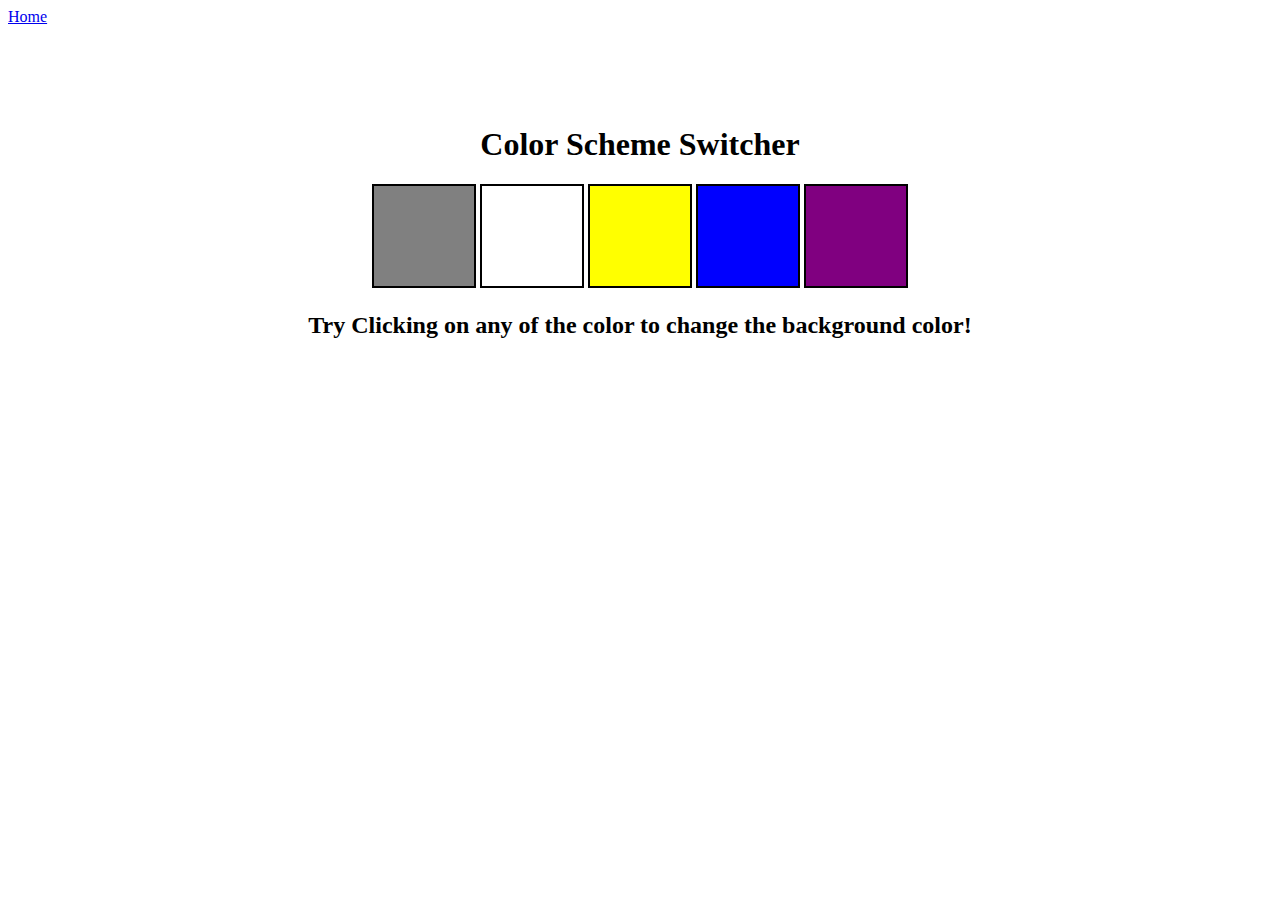
<file: 1_colorChanger/index.html>
<!DOCTYPE html>
<html lang="en">
    <head>  
        <meta charset="UTF-8">
        <meta name="viewport" content="width=device-width, initial-scale=1.0">
        <link rel="stylesheet" href="./style.css">
        <script type="module" src="./script.js"></script>
        <title> JavaScript Background Color Changer</title>
    </head> 
    <body>
        <nav>
            <a href="/" aria-current="page">Home</a>
        </nav>
        <div class="canvas">
            <h1>Color Scheme Switcher  </h1>
            <span class="button" id="grey"></span>
            <span class="button" id="white"></span>
            <span class="button" id="yellow"></span>
            <span class="button" id="blue"></span>
            <span class="button" id="purple"></span>
            <h2>
                Try Clicking on any of the color to change the background color!
            </h2>
        </div>
        <!-- <script src="script.js"></script> -->
    </body> 
</html>
</file>
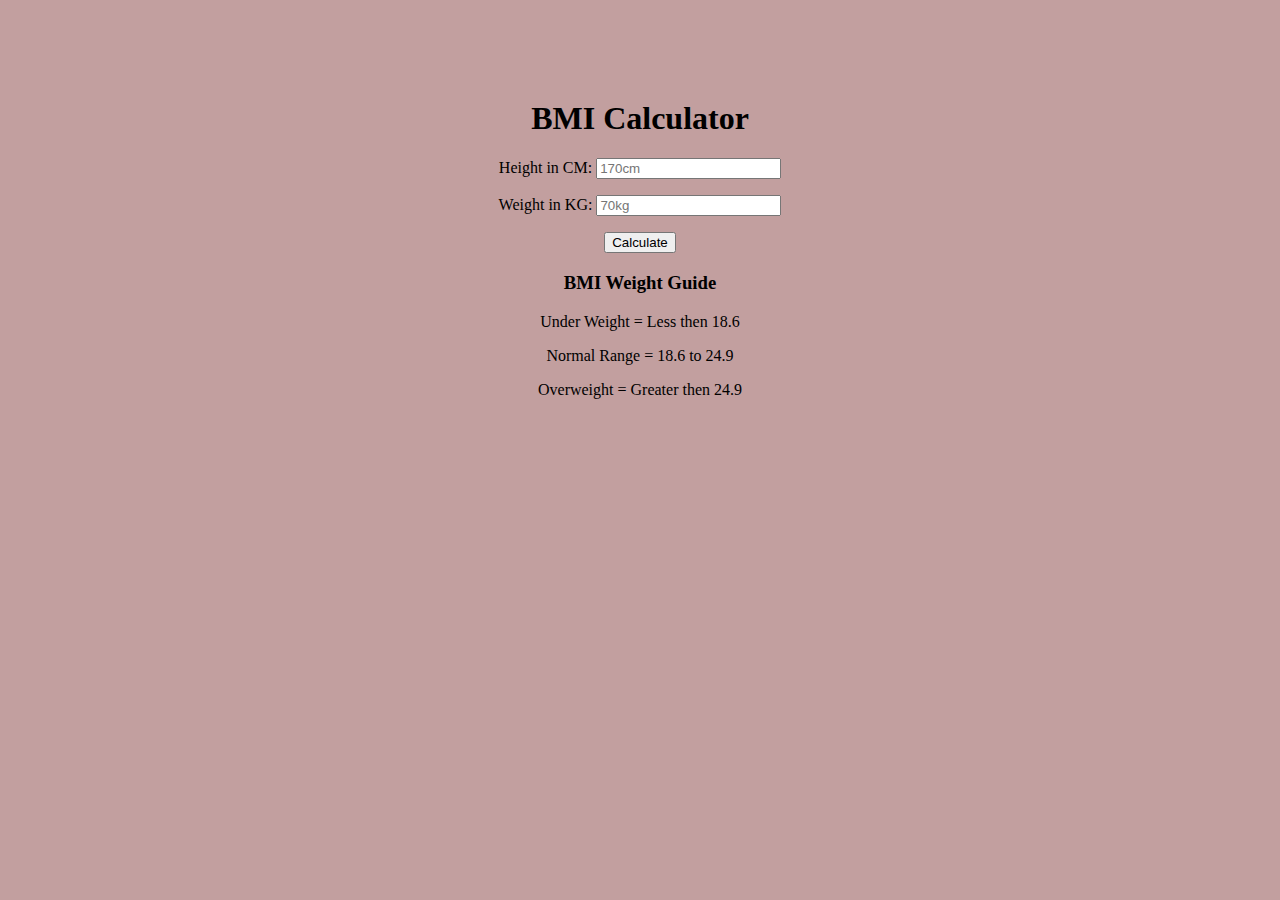
<file: 2_BMICalculator/index.html>
<!DOCTYPE html>
<html lang="en">
<head>
    <meta charset="UTF-8">
    <meta name="viewport" content="width=device-width, initial-scale=1.0">
    <link rel="stylesheet" href="./style.css" />
    <script type="module" src="./script.js"></script>
    <title>BMI Calculator</title>
</head>
<body>
    <div class="container">
        <h1>BMI Calculator</h1>
        <form>
            <p>
                <label>Height in CM: </label>
                <input type="text" id="height" pattern="[0-9]{1,3}" placeholder="170cm" required />
            </p>
            <p>
                <label>Weight in KG: </label>
                <input type="text" id="weight" placeholder="70kg" required/>
            </p>
            <button>Calculate</button>

            <div id="result"></div>
            <div id="resultValue"></div>

            <div id="weight-guide">
                <h3>BMI Weight Guide</h3>
                <p>Under Weight = Less then 18.6</p>
                <p>Normal Range = 18.6 to 24.9</p>
                <p>Overweight = Greater then 24.9</p>
            </div>    
        </form>
    </div>
</body>
</html>
</file>
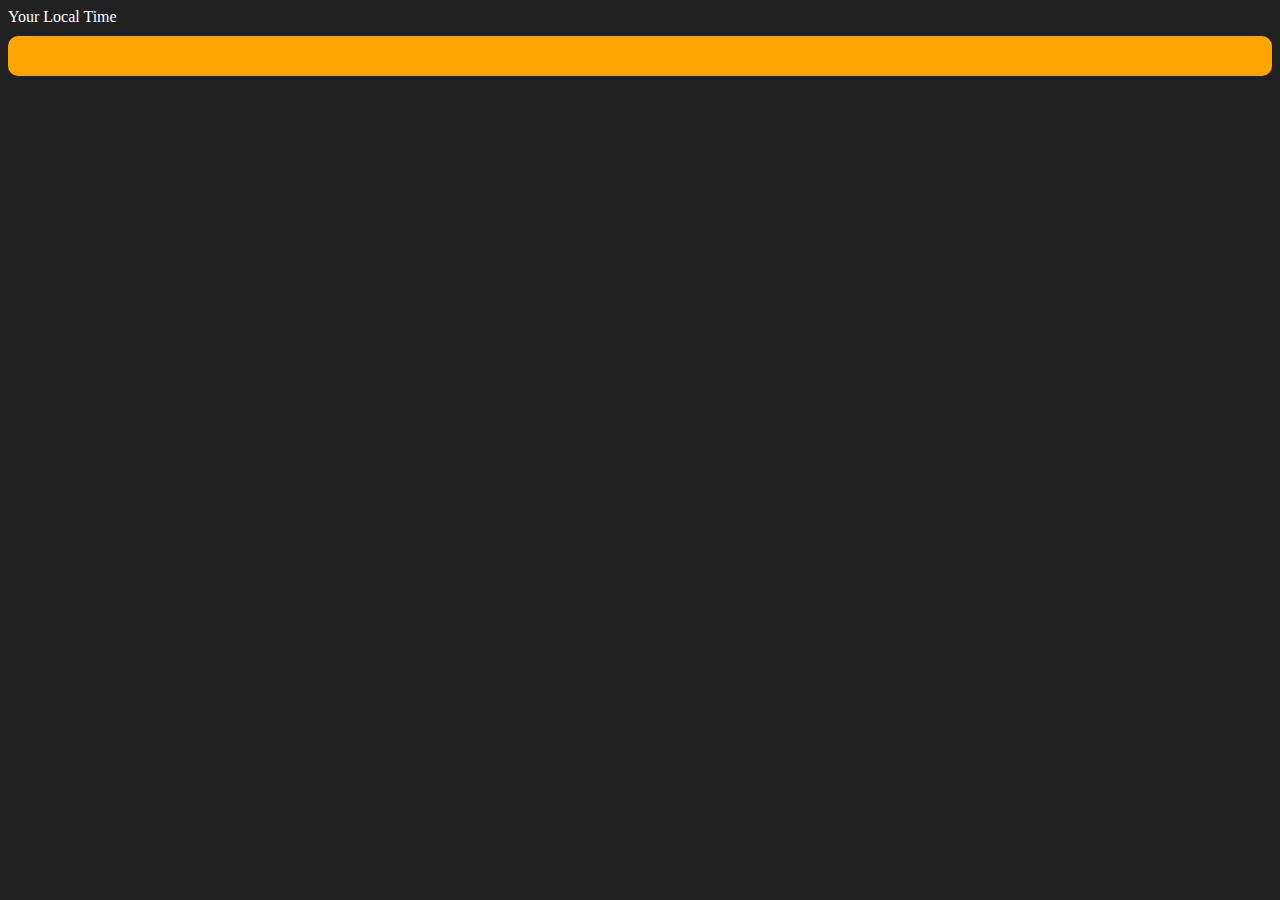
<file: 4_DigitalClock/index.html>
<!DOCTYPE html>
<html lang="en">
<head>
    <meta charset="UTF-8">
    <meta name="viewport" content="width=device-width, initial-scale=1.0">
    <link rel="stylesheet" href="./style.css">
    <script type="module" src="script.js"></script>
    <title>Document</title>
</head>
<body>
    <div class="container">
        <div id="banner"><span> Your Local Time</span></div>
        <div id="clock"></div>
    </div>
</body>
</html>
</file>
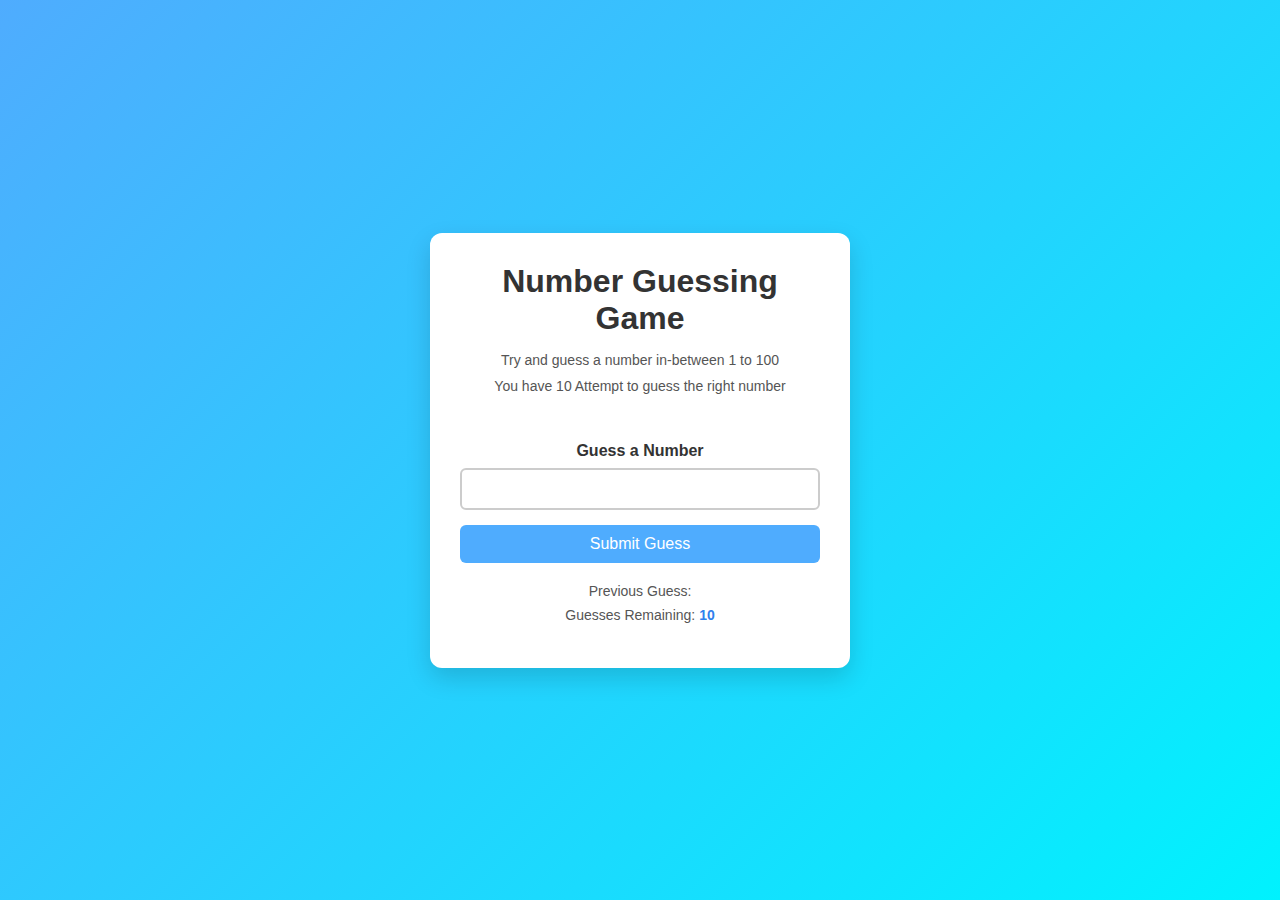
<file: 5_GuessTheNumber/index.html>
<!DOCTYPE HTML>
<html lang="en">
    <head>
        <meta charset="UTF-8">
        <meta name="viewport" content="width=device-width, initial-scale=1.0" >
        <link rel="stylesheet" href="./style.css">
        <script type="module" src="./script.js"></script>
        <title>Document</title>

    </head>
    <body>
        <div class="container">
            <h1>Number Guessing Game</h1>
            <p>Try and guess a number in-between 1 to 100</p>
            <p>You have 10 Attempt to guess the right number</p>
            <br>

            <form class="form">
                <label for="guessField" id="guess">Guess a Number</label>
                <input type="text" id="guessField" class="guessField" autocomplete="off" required>
                <input type="submit" value="Submit Guess" id="guessSubmit" class="guessSubmit">
            </form>

            <div class="result">
                <p>Previous Guess: <span class="previousGuesses"></span></p>
                <p>Guesses Remaining: <span class="remainingGuesses">10</span></p>
                <h2 class="lowOrHigh"></h2>
            </div>
        </div>
    </body>
</html>
</file>
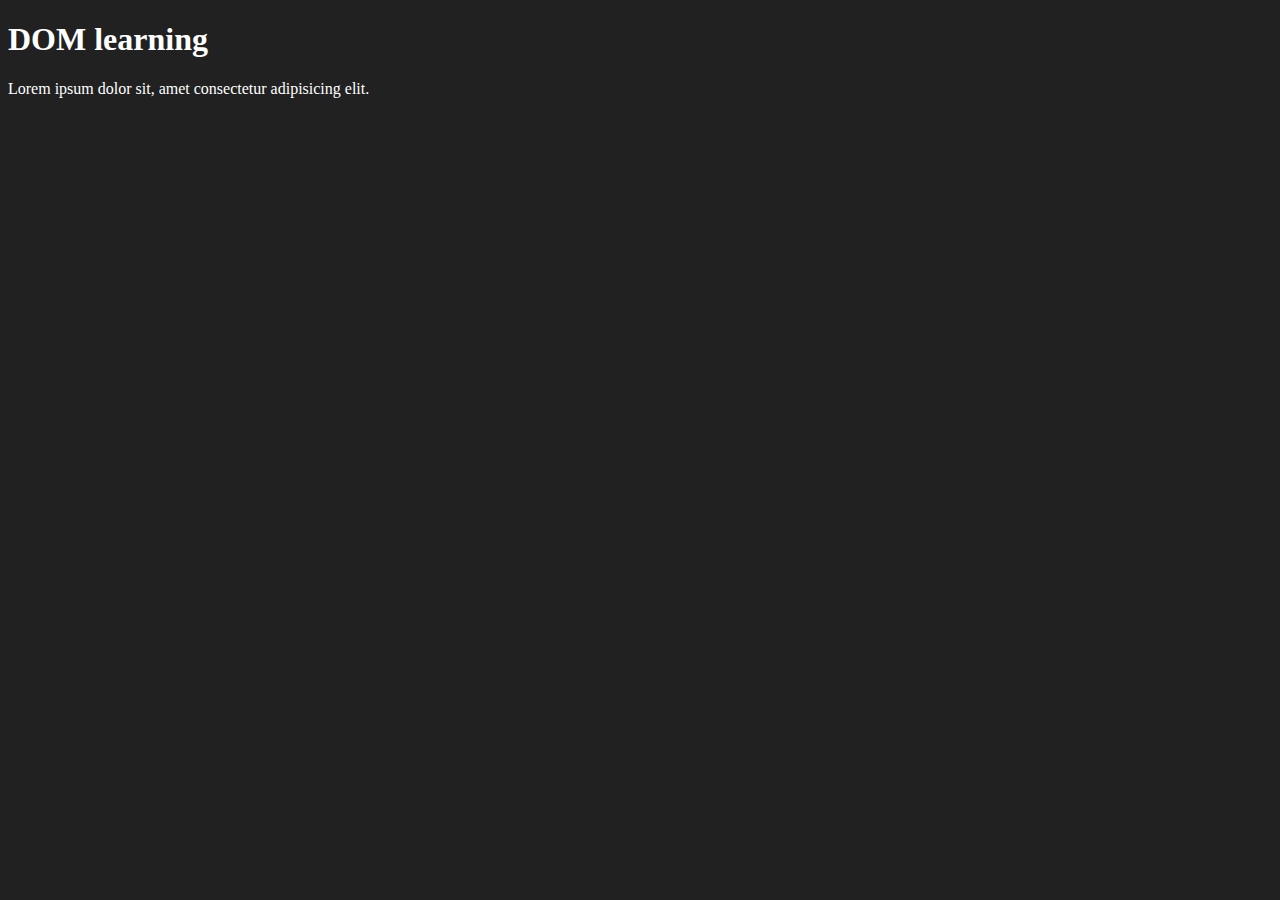
<file: 05_DOM/one.html>
<!DOCTYPE html>
<html lang="en">
<head>
    <meta charset="UTF-8">
    <title>DOM learning</title>
    <style>
        .bg-black{
            background-color: #212121;
            color: #fff;
        }
    </style>
</head>
<body class="bg-black">
    <div>
        <h1 id="first-heading" class="heading">DOM learning</h1>
        <p id="para-heading"> Lorem ipsum dolor sit, amet consectetur adipisicing elit. 
            <span style="display:none;"> test text</span></p>
    </div>
</body>
</html>
</file>
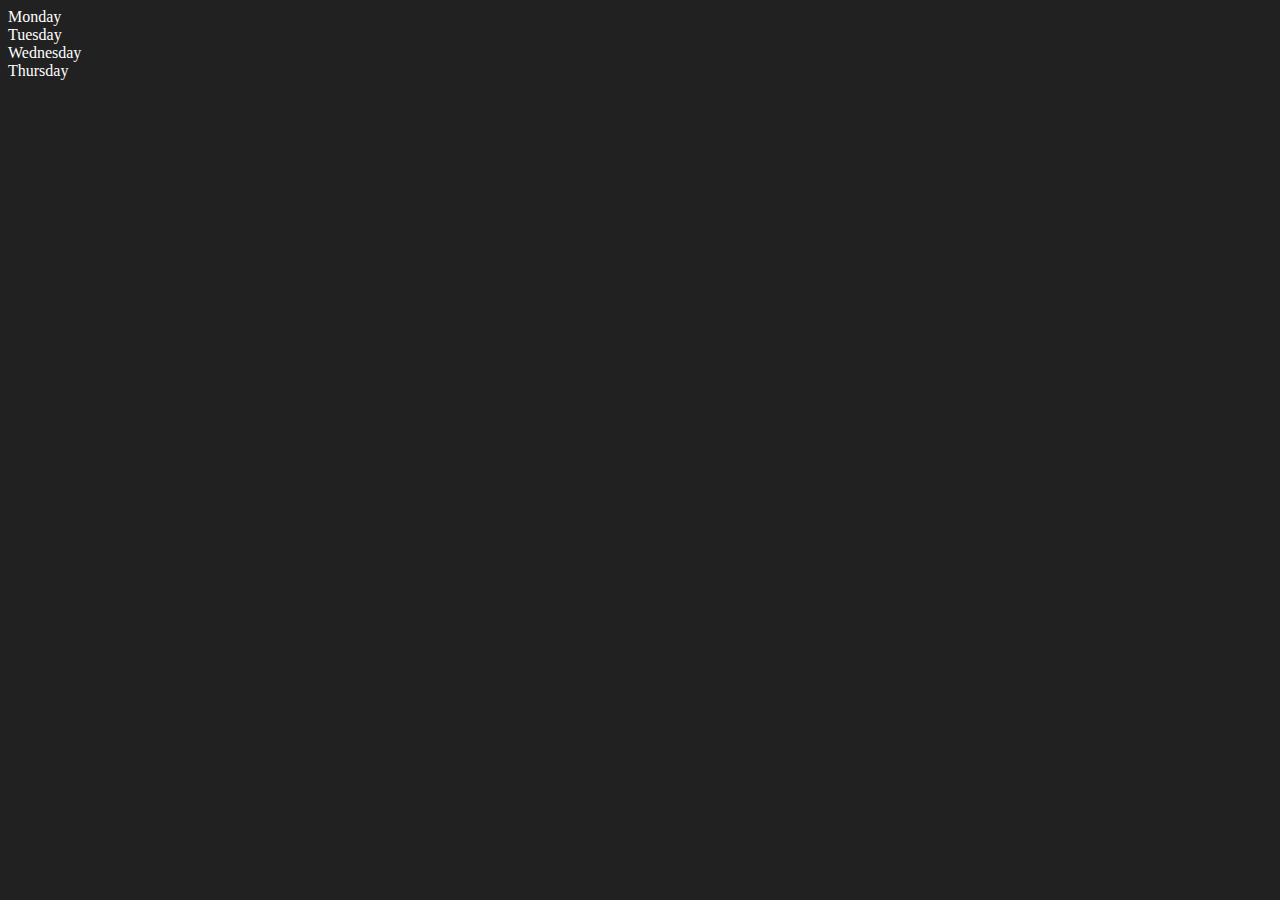
<file: 05_DOM/two.html>
<!DOCTYPE html>
<html lang="en">
<head>
    <meta charset="UTF-8">
    <meta name="viewport" content="width=device-width, initial-scale=1.0">
    <title>DOM | Ravinder Experiment</title>
</head>
<body style="background-color: #212121; color: #fff;">
    <div class="parent">
        <div class="day">Monday</div>
        <div class="day">Tuesday</div>
        <div class="day">Wednesday</div>
        <div class="day">Thursday</div>
    </div>
</body>
<script>
    const parent = document.querySelector('.parent');
    console.log(parent);
    console.log(parent.children);
    console.log(parent.children[2].innerHTML);
    
</script>
</html>
</file>
<file: 1_colorChanger/style.css>
html {
    margin: 0;
}

span {
    display: block;
}

.canvas {
    margin: 100px auto 100px;
    width: 80%;
    text-align: center;
}

.button {
    width: 100px;
    height: 100px;
    border: solid black 2px;
    display: inline-block;
}

#grey {
    background-color: grey;
}

#white {
    background-color: white;
}       

#yellow {
    background-color: yellow;
}

#blue {
    background-color: blue;
}

#purple {
    background-color: purple;
}
</file>
<file: 2_BMICalculator/style.css>
body{
    background-color: #c29f9f;
}

.container {
    margin: 100px auto 100px;
    text-align: center;
}
</file>
<file: 4_DigitalClock/style.css>
body {
        background-color: #212121;
        color: #fff;
}

#clock {
    font-size: 40px;
    background-color: orange;
    padding: 20px 50px;
    margin-top: 10px;
    border-radius: 10px;
    display: flex;
    justify-content: center;
}
</file>
<file: 5_GuessTheNumber/style.css>
/* Reset */
* {
  margin: 0;
  padding: 0;
  box-sizing: border-box;
  font-family: Arial, Helvetica, sans-serif;
}

/* Page background */
body {
  min-height: 100vh;
  display: flex;
  justify-content: center;
  align-items: center;
  background: linear-gradient(135deg, #4facfe, #00f2fe);
}

/* Main container */
.container {
  background: #ffffff;
  width: 100%;
  max-width: 420px;
  padding: 30px;
  border-radius: 12px;
  box-shadow: 0 10px 25px rgba(0, 0, 0, 0.15);
  text-align: center;
}

/* Heading */
.container h1 {
  margin-bottom: 15px;
  color: #333;
}

/* Description text */
.container p {
  margin-bottom: 10px;
  color: #555;
  font-size: 14px;
}

/* Form */
.form {
  margin-top: 20px;
}

.form label {
  display: block;
  margin-bottom: 8px;
  font-weight: bold;
  color: #333;
}

/* Input field */
.guessField {
  width: 100%;
  padding: 10px;
  margin-bottom: 15px;
  font-size: 16px;
  border: 2px solid #ccc;
  border-radius: 6px;
  outline: none;
  transition: border-color 0.3s;
}

.guessField:focus {
  border-color: #4facfe;
}

/* Submit button */
.guessSubmit {
  width: 100%;
  padding: 10px;
  background: #4facfe;
  color: white;
  border: none;
  border-radius: 6px;
  font-size: 16px;
  cursor: pointer;
  transition: background 0.3s;
}

.guessSubmit:hover {
  background: #2f80ed;
}

/* Result section */
.result {
  margin-top: 20px;
}

.result p {
  font-size: 14px;
  margin-bottom: 8px;
}

/* Highlight numbers */
.previousGuesses,
.remainingGuesses {
  font-weight: bold;
  color: #2f80ed;
}

/* Low / High message */
.lowOrHigh {
  margin-top: 15px;
  font-size: 18px;
  font-weight: bold;
}

/* Message colors (optional JS use) */
.lowOrHigh.success {
  color: green;
}

.lowOrHigh.error {
  color: red;
}

.lowOrHigh.info {
  color: orange;
}
</file>
